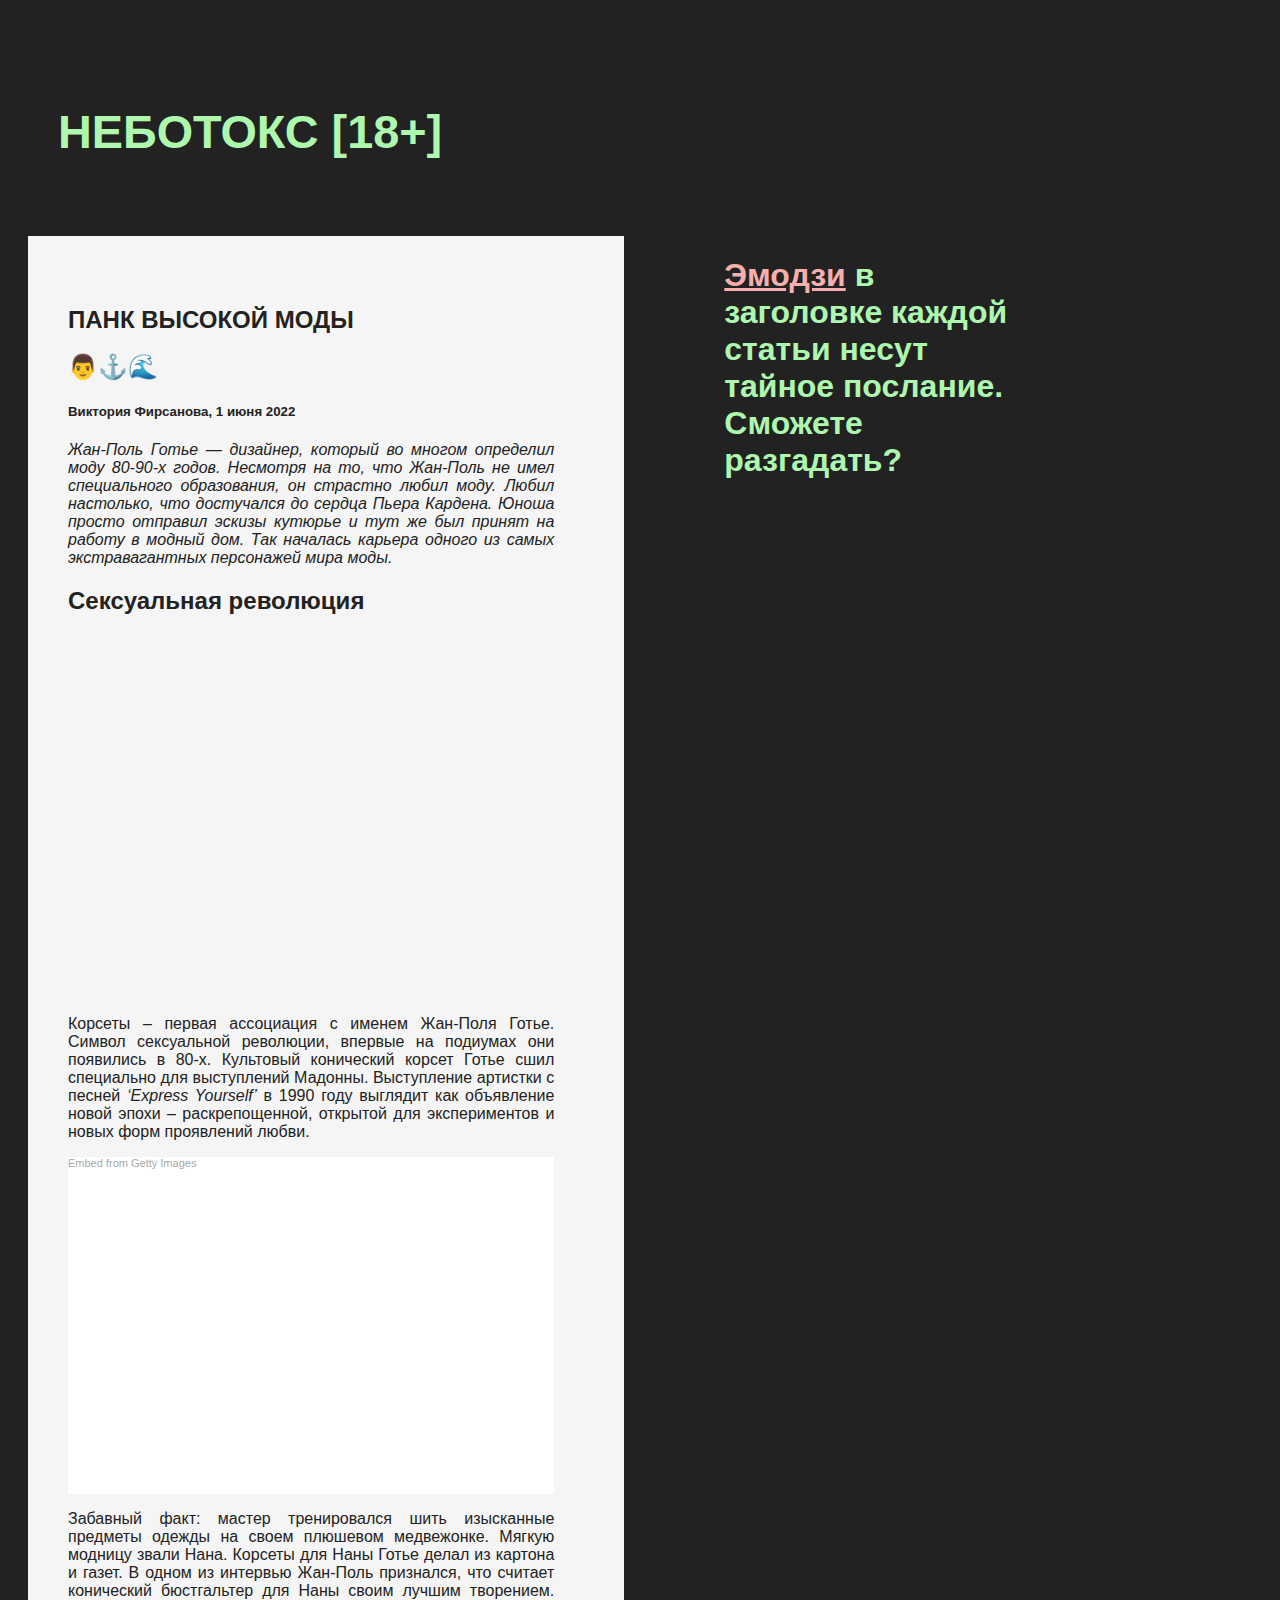
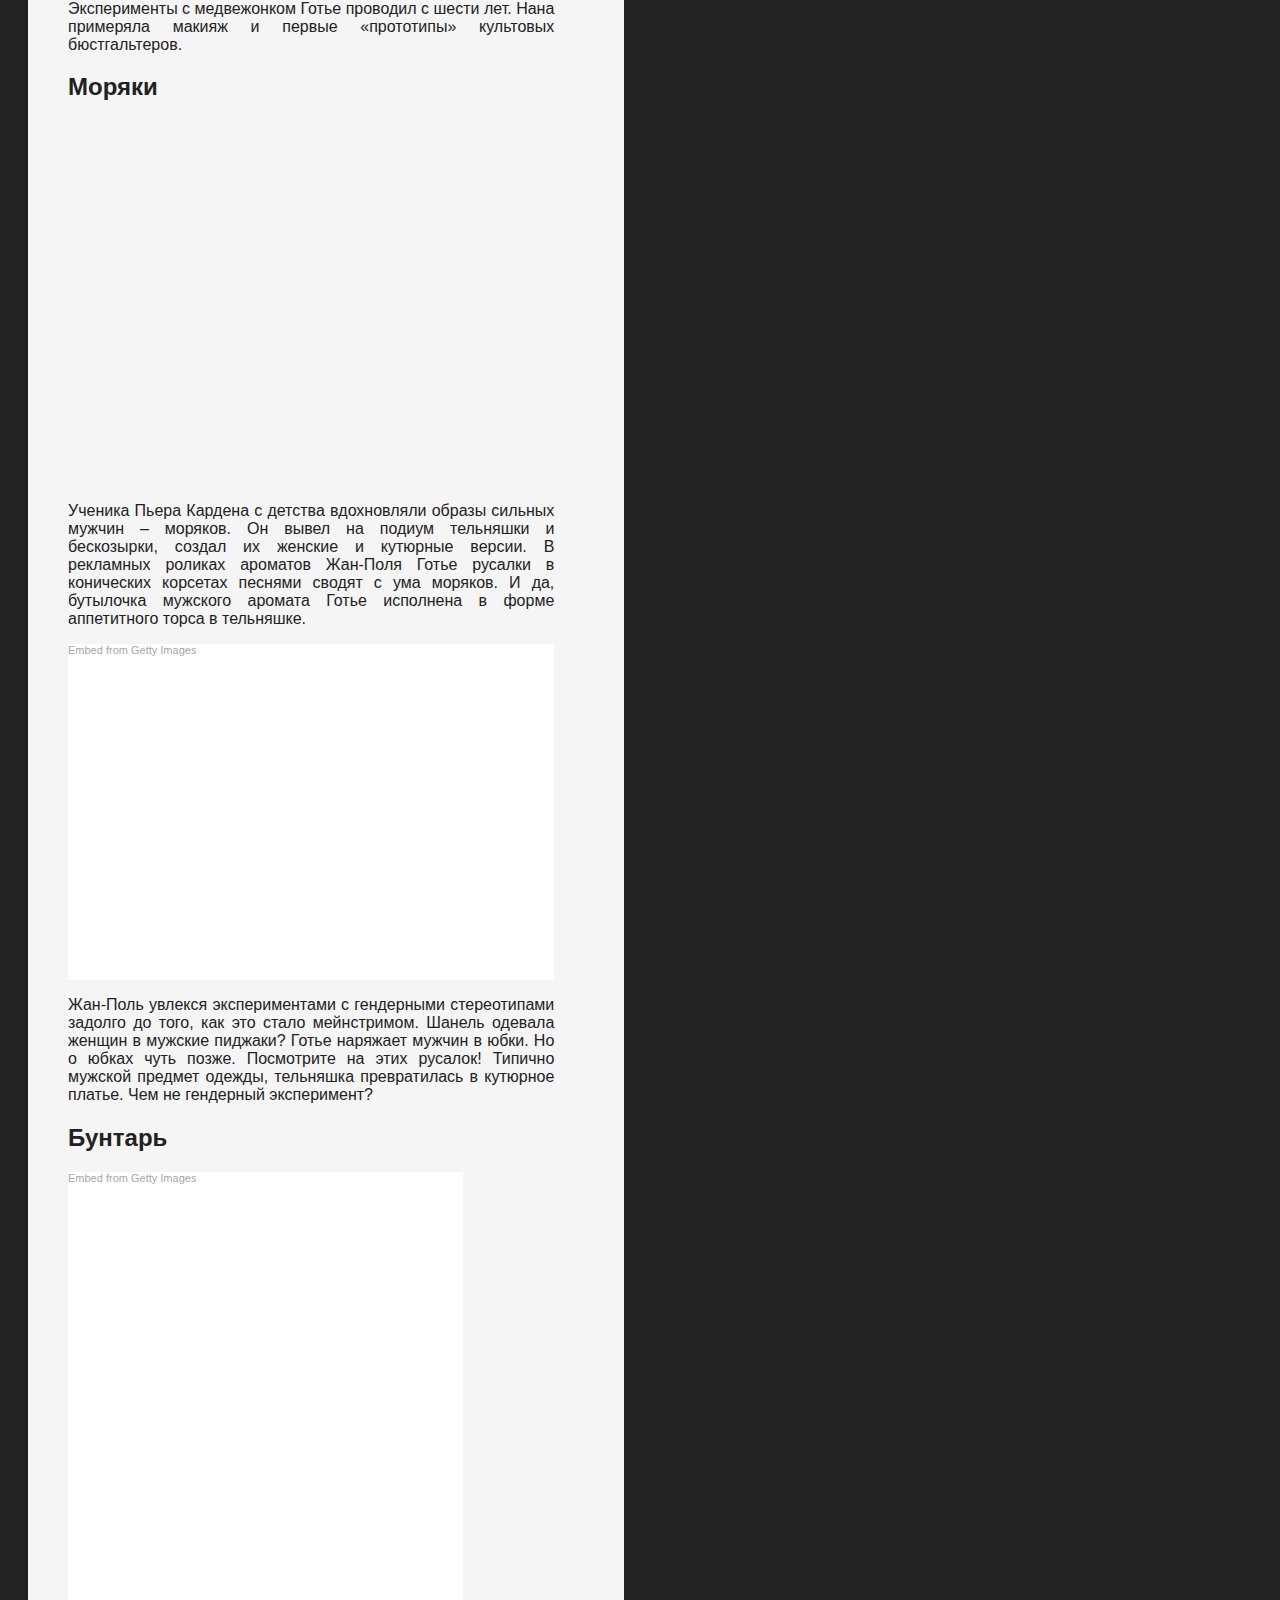
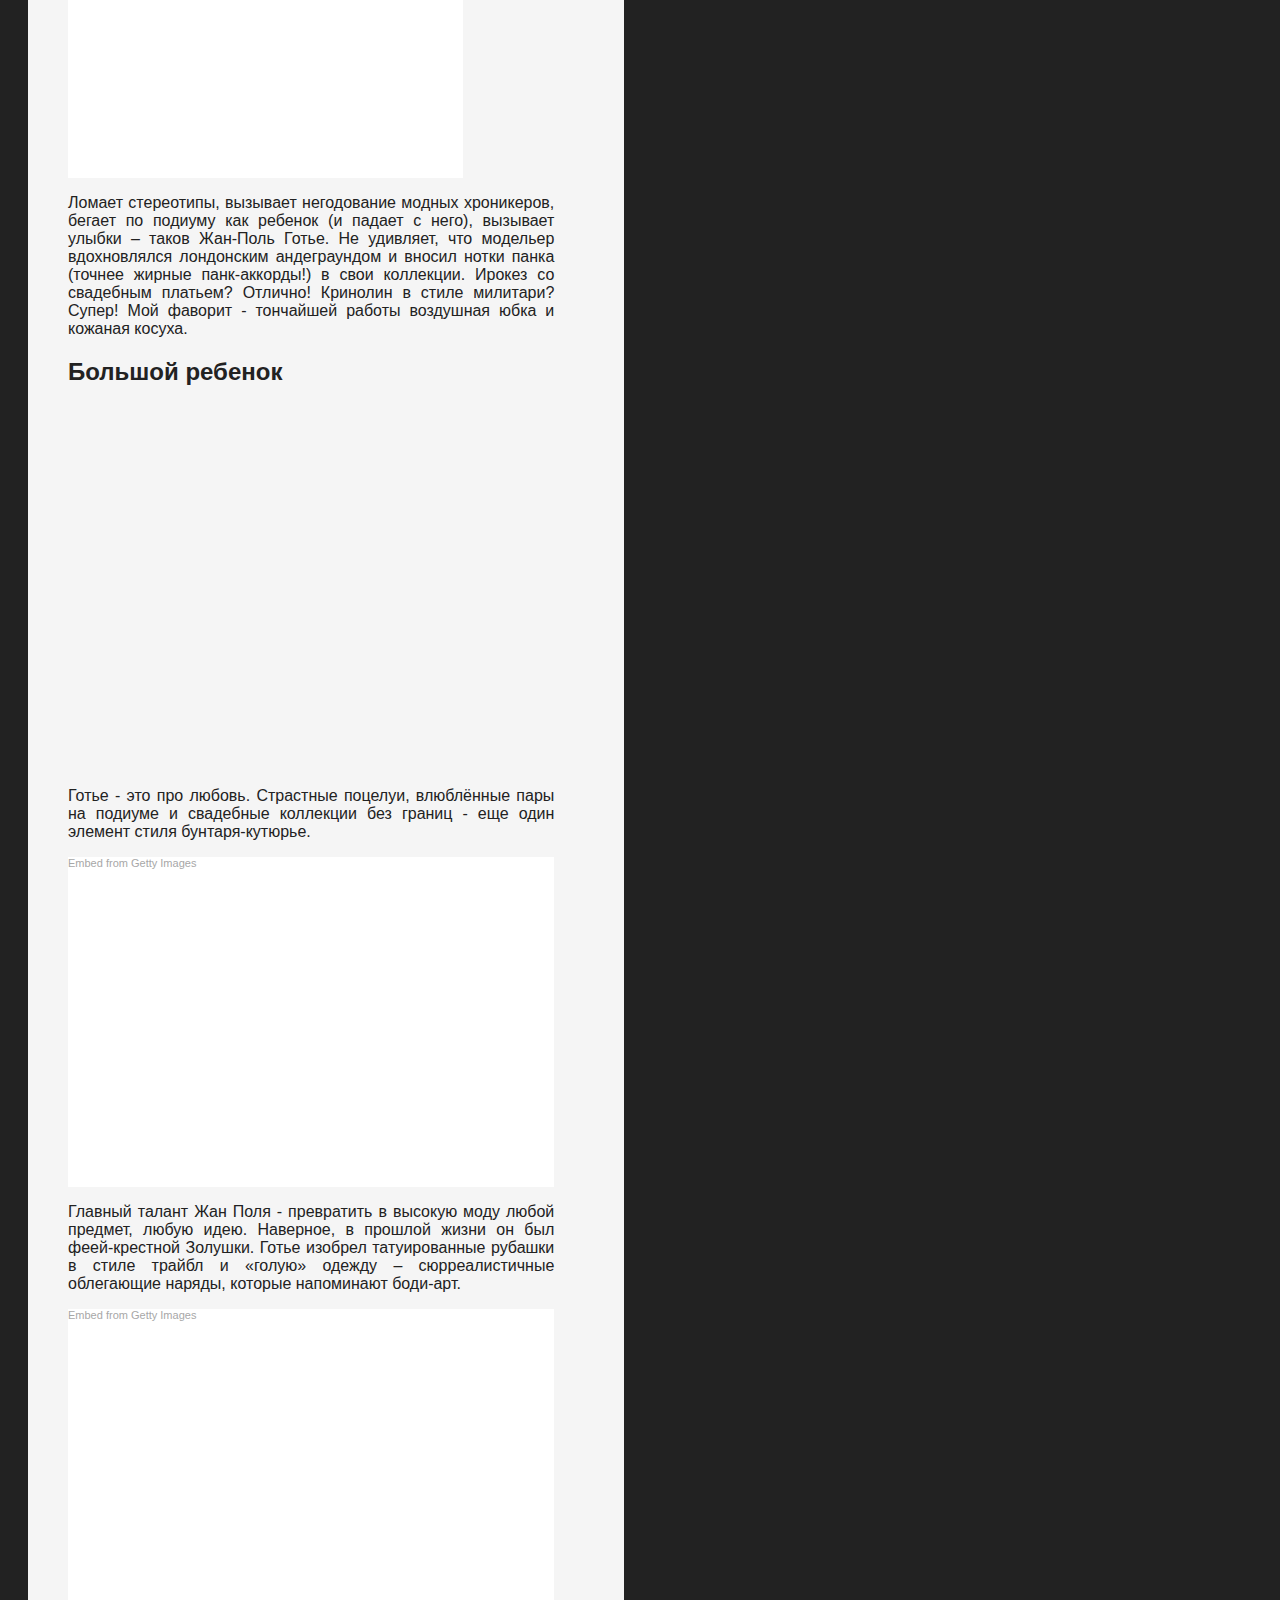
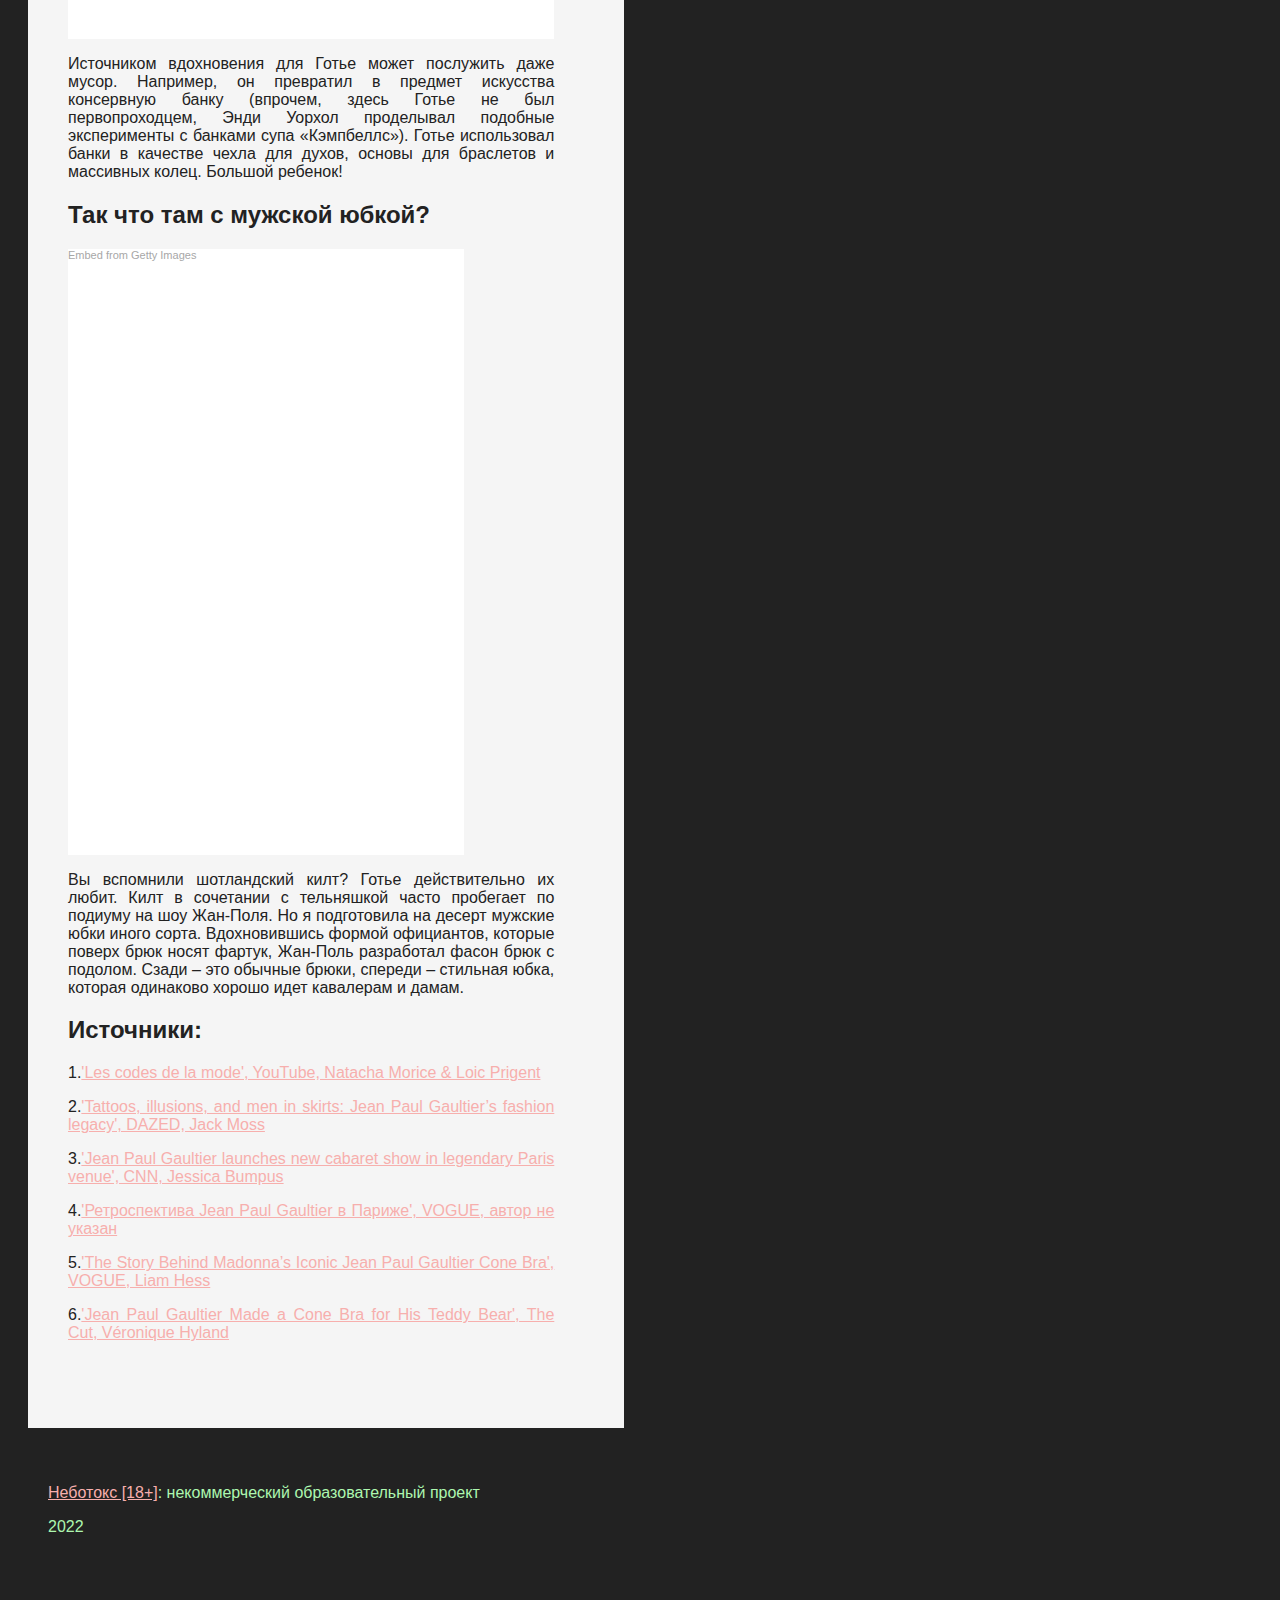
<file: docs/index.html>
<html>
<link rel="stylesheet" href="layout.css">

<head>
  <meta charset="utf-8" />
  <link rel="icon" href="favicon.ico" />
  <meta name="viewport" content="width=device-width, initial-scale=1" />
  <meta name="theme-color" content="#000000" />
  <meta
    name="description"
    content="Панк высокой моды: Жан-Поль Готье — дизайнер, который во многом определил моду 80-90-х годов"
  />
  <link rel="apple-touch-icon" href="apple-touch-icon.png" />
  <title>НЕБОТОКС</title>
</head>
	
<body>
<div class="header">
  <h3>НЕБОТОКС [18+]</h3>
</div>

<div class="row">
  <div class="leftcolumn">
    <div class="card">
      <h2>ПАНК ВЫСОКОЙ МОДЫ</h2>
      <h2>👨⚓🌊</h2>
      <h5>Виктория Фирсанова, 1 июня 2022</h5>
	  <p><i>Жан-Поль Готье — дизайнер, который во многом определил моду 80-90-х годов. Несмотря на то, что Жан-Поль не имел специального образования, он страстно любил моду. Любил настолько, что достучался до сердца Пьера Кардена. Юноша просто отправил эскизы кутюрье и тут же был принят на работу в модный дом. Так началась карьера одного из самых экстравагантных персонажей мира моды.</i></p>
      <h2>Cексуальная революция</h2>
	  <div class="video-container">
	    <iframe width="594" height="396" src="https://www.youtube.com/embed/OaPeGRakU5I" title="YouTube video player" frameborder="0" allow="accelerometer; autoplay; clipboard-write; encrypted-media; gyroscope; picture-in-picture" allowfullscreen></iframe>
	  </div>
	  <p>Корсеты – первая ассоциация с именем Жан-Поля Готье. Символ сексуальной революции, впервые на подиумах они появились в 80-х. Культовый конический корсет Готье сшил специально для выступлений Мадонны. Выступление артистки с песней <i>‘Express Yourself’</i> в 1990 году выглядит как объявление новой эпохи – раскрепощенной, открытой для экспериментов и новых форм проявлений любви.</p>
	  <div class="getty embed image" style="background-color:#fff;display:inline-block;font-family:Roboto,sans-serif;color:#a7a7a7;font-size:11px;width:100%;max-width:594px;"><div style="padding:0;margin:0;text-align:left;"><a href="http://www.gettyimages.com/detail/483219219" target="_blank" style="color:#a7a7a7;text-decoration:none;font-weight:normal !important;border:none;display:inline-block;">Embed from Getty Images</a></div><div style="overflow:hidden;position:relative;height:0;padding:66.66667% 0 0 0;width:100%;"><iframe src="//embed.gettyimages.com/embed/483219219?et=CSMKbz76R8xUUnaYOGYNmA&tld=com&sig=k_xbwLfRolCotIEBT6z7gqhZroh9E2_sgIxmXGcgFhc=&caption=true&ver=1" scrolling="no" frameborder="0" width="594" height="396" style="display:inline-block;position:absolute;top:0;left:0;width:100%;height:100%;margin:0;"></iframe></div></div>
	  <p>Забавный факт: мастер тренировался шить изысканные предметы одежды на своем плюшевом медвежонке. Мягкую модницу звали Нана. Корсеты для Наны Готье делал из картона и газет. В одном из интервью Жан-Поль признался, что считает конический бюстгальтер для Наны своим лучшим творением. Эксперименты с медвежонком Готье проводил с шести лет. Нана примеряла макияж и первые «прототипы» культовых бюстгальтеров.</p>
      <h2>Моряки</h2>
	  <div class="video-container">
	    <iframe width="594" height="396" src="https://www.youtube.com/embed/RHONNUWnE44" title="YouTube video player" frameborder="0" allow="accelerometer; autoplay; clipboard-write; encrypted-media; gyroscope; picture-in-picture" allowfullscreen></iframe>
          </div>
          <p>Ученика Пьера Кардена с детства вдохновляли образы сильных мужчин – моряков. Он вывел на подиум тельняшки и бескозырки, создал их женские и кутюрные версии. В рекламных роликах ароматов Жан-Поля Готье русалки в конических корсетах песнями сводят с ума моряков. И да, бутылочка мужского аромата Готье исполнена в форме аппетитного торса в тельняшке.</p>
	  <div class="getty embed image" style="background-color:#fff;display:inline-block;font-family:Roboto,sans-serif;color:#a7a7a7;font-size:11px;width:100%;max-width:594px;"><div style="padding:0;margin:0;text-align:left;"><a href="http://www.gettyimages.com/detail/1201328178" target="_blank" style="color:#a7a7a7;text-decoration:none;font-weight:normal !important;border:none;display:inline-block;">Embed from Getty Images</a></div><div style="overflow:hidden;position:relative;height:0;padding:66.66667% 0 0 0;width:100%;"><iframe src="//embed.gettyimages.com/embed/1201328178?et=xujP7_GbSE9ghmKlQ4FyCg&tld=com&sig=500fw1BsFwyOLcMoDuGR7nllRqyiKmO5IRb6lbNdRt4=&caption=true&ver=1" scrolling="no" frameborder="0" width="594" height="396" style="display:inline-block;position:absolute;top:0;left:0;width:100%;height:100%;margin:0;"></iframe></div></div>
	  <p>Жан-Поль увлекся экспериментами с гендерными стереотипами задолго до того, как это стало мейнстримом. Шанель одевала женщин в мужские пиджаки? Готье наряжает мужчин в юбки. Но о юбках чуть позже. Посмотрите на этих русалок! Типично мужской предмет одежды, тельняшка превратилась в кутюрное платье. Чем не гендерный эксперимент?</p>
	  <h2>Бунтарь</h2>
	  <div class="getty embed image" style="background-color:#fff;display:inline-block;font-family:Roboto,sans-serif;color:#a7a7a7;font-size:11px;width:100%;max-width:395px;"><div style="padding:0;margin:0;text-align:left;"><a href="http://www.gettyimages.com/detail/182120862" target="_blank" style="color:#a7a7a7;text-decoration:none;font-weight:normal !important;border:none;display:inline-block;">Embed from Getty Images</a></div><div style="overflow:hidden;position:relative;height:0;padding:150.37975% 0 0 0;width:100%;"><iframe src="//embed.gettyimages.com/embed/182120862?et=U3boDFcoR9x2FW7TqVLh_Q&tld=com&sig=BCwm43xNpg1lGwlFASKz-xuZhc1yu1slBqtxtyImEeU=&caption=true&ver=1" scrolling="no" frameborder="0" width="395" height="594" style="display:inline-block;position:absolute;top:0;left:0;width:100%;height:100%;margin:0;"></iframe></div></div>
	  <p>Ломает стереотипы, вызывает негодование модных хроникеров, бегает по подиуму как ребенок (и падает с него), вызывает улыбки – таков Жан-Поль Готье. Не удивляет, что модельер вдохновлялся лондонским андеграундом и вносил нотки панка (точнее жирные панк-аккорды!) в свои коллекции. Ирокез со свадебным платьем? Отлично! Кринолин в стиле милитари? Супер! Мой фаворит - тончайшей работы воздушная юбка и кожаная косуха.</p>
	  <h2>Большой ребенок</h2>
	  <div class="video-container">
	    <iframe width="594" height="396" src="https://www.youtube.com/embed/IFiT4Vcrefc" title="YouTube video player" frameborder="0" allow="accelerometer; autoplay; clipboard-write; encrypted-media; gyroscope; picture-in-picture" allowfullscreen></iframe>
	  </div>
          <p>Готье - это про любовь. Страстные поцелуи, влюблённые пары на подиуме и свадебные коллекции без границ - еще один элемент стиля бунтаря-кутюрье.</p>
	  <div class="getty embed image" style="background-color:#fff;display:inline-block;font-family:Roboto,sans-serif;color:#a7a7a7;font-size:11px;width:100%;max-width:594px;"><div style="padding:0;margin:0;text-align:left;"><a href="http://www.gettyimages.com/detail/1282841274" target="_blank" style="color:#a7a7a7;text-decoration:none;font-weight:normal !important;border:none;display:inline-block;">Embed from Getty Images</a></div><div style="overflow:hidden;position:relative;height:0;padding:65.48821% 0 0 0;width:100%;"><iframe src="//embed.gettyimages.com/embed?assets=1282841274,1289618736&et=QN6hQCmKSNJCzDjdJRXBJA&tld=com&sig=7h57W3GvXM7D52denuCCzH_7SX7QQkLbWoVB6pVtFEU=&caption=true&ver=1" scrolling="no" frameborder="0" width="594" height="389" style="display:inline-block;position:absolute;top:0;left:0;width:100%;height:100%;margin:0;"></iframe></div></div>
	  <p>Главный талант Жан Поля - превратить в высокую моду любой предмет, любую идею. Наверное, в прошлой жизни он был феей-крестной Золушки. Готье изобрел татуированные рубашки в стиле трайбл и «голую» одежду – сюрреалистичные облегающие наряды, которые напоминают боди-арт.</p>
	  <div class="getty embed image" style="background-color:#fff;display:inline-block;font-family:Roboto,sans-serif;color:#a7a7a7;font-size:11px;width:100%;max-width:594px;"><div style="padding:0;margin:0;text-align:left;"><a href="http://www.gettyimages.com/detail/111542004" target="_blank" style="color:#a7a7a7;text-decoration:none;font-weight:normal !important;border:none;display:inline-block;">Embed from Getty Images</a></div><div style="overflow:hidden;position:relative;height:0;padding:65.31986% 0 0 0;width:100%;"><iframe src="//embed.gettyimages.com/embed/111542004?et=M5QB4lOmRgReQKiu01CTQA&tld=com&sig=VS6128wAlmkonuXaENvwS1r1jEA2Mru2ULyQHNgnUl8=&caption=true&ver=1" scrolling="no" frameborder="0" width="594" height="388" style="display:inline-block;position:absolute;top:0;left:0;width:100%;height:100%;margin:0;"></iframe></div></div>
	  <p>Источником вдохновения для Готье может послужить даже мусор. Например, он превратил в предмет искусства консервную банку (впрочем, здесь Готье не был первопроходцем, Энди Уорхол проделывал подобные эксперименты с банками супа «Кэмпбеллс»). Готье использовал банки в качестве чехла для духов, основы для браслетов и массивных колец. Большой ребенок!</p>
	  <h2>Так что там с мужской юбкой?</h2>
	  <div class="getty embed image" style="background-color:#fff;display:inline-block;font-family:Roboto,sans-serif;color:#a7a7a7;font-size:11px;width:100%;max-width:396px;"><div style="padding:0;margin:0;text-align:left;"><a href="http://www.gettyimages.com/detail/185706566" target="_blank" style="color:#a7a7a7;text-decoration:none;font-weight:normal !important;border:none;display:inline-block;">Embed from Getty Images</a></div><div style="overflow:hidden;position:relative;height:0;padding:150% 0 0 0;width:100%;"><iframe src="//embed.gettyimages.com/embed?assets=185706566,98482849,558933659&et=DuKFth1aQWNJLOJazGitiQ&tld=com&sig=CheqBildqSTtqK0ptexgpDhwNRxDWhAqGvgaPUmOed4=&caption=true&ver=1" scrolling="no" frameborder="0" width="396" height="594" style="display:inline-block;position:absolute;top:0;left:0;width:100%;height:100%;margin:0;"></iframe></div></div>
	  <p>Вы вспомнили шотландский килт? Готье действительно их любит. Килт в сочетании с тельняшкой часто пробегает по подиуму на шоу Жан-Поля. Но я подготовила на десерт мужские юбки иного сорта. Вдохновившись формой официантов, которые поверх брюк носят фартук, Жан-Поль разработал фасон брюк с подолом. Сзади – это обычные брюки, спереди – стильная юбка, которая одинаково хорошо идет кавалерам и дамам.</p>
	  <h2>Источники:</h2>
	  <p>1.<a href="https://www.youtube.com/watch?v=nkxiyfa_1vM">'Les codes de la mode', YouTube, Natacha Morice & Loic Prigent</a></p>
	  <p>2.<a href="https://www.dazeddigital.com/fashion/article/47634/1/jean-paul-gaultier-paris-fashion-haute-couture-final-show-trends-ss20-show">'Tattoos, illusions, and men in skirts: Jean Paul Gaultier’s fashion legacy', DAZED, Jack Moss</a></p>
	  <p>3.<a href="https://edition.cnn.com/style/article/jean-paul-gaultier-fashion-freak-show/index.html">'Jean Paul Gaultier launches new cabaret show in legendary Paris venue', CNN, Jessica Bumpus</a></p>
	  <p>4.<a href="https://vogue.ua/article/culture/retrospektiva-jean-paul-gaultier-v-parizhe5677.html">'Ретроспектива Jean Paul Gaultier в Париже', VOGUE, автор не указан</a></p>
	  <p>5.<a href="https://www.vogue.com/article/madonna-blonde-ambition-jean-paul-gaultier-cone-bra">'The Story Behind Madonna’s Iconic Jean Paul Gaultier Cone Bra', VOGUE, Liam Hess</a></p>
	  <p>6.<a href="https://www.thecut.com/2014/04/gaultier-made-a-cone-bra-for-his-teddy-bear.html?regwall-newsletter-signup=true">'Jean Paul Gaultier Made a Cone Bra for His Teddy Bear', The Cut, Véronique Hyland</a></p>
	</div>
  </div>
  
  <div class="rightcolumn">
	<h1><a href="https://t.me/nomorebotox">Эмодзи</a> в заголовке каждой статьи несут тайное послание. Сможете разгадать?</h1>
  </div>
  
</div>

<div class="footer">
  <p><a href="https://t.me/nomorebotox">Неботокс [18+]</a>: некоммерческий образовательный проект</p>
  <p>2022</p>
</div>

</body>
</html>
</file>
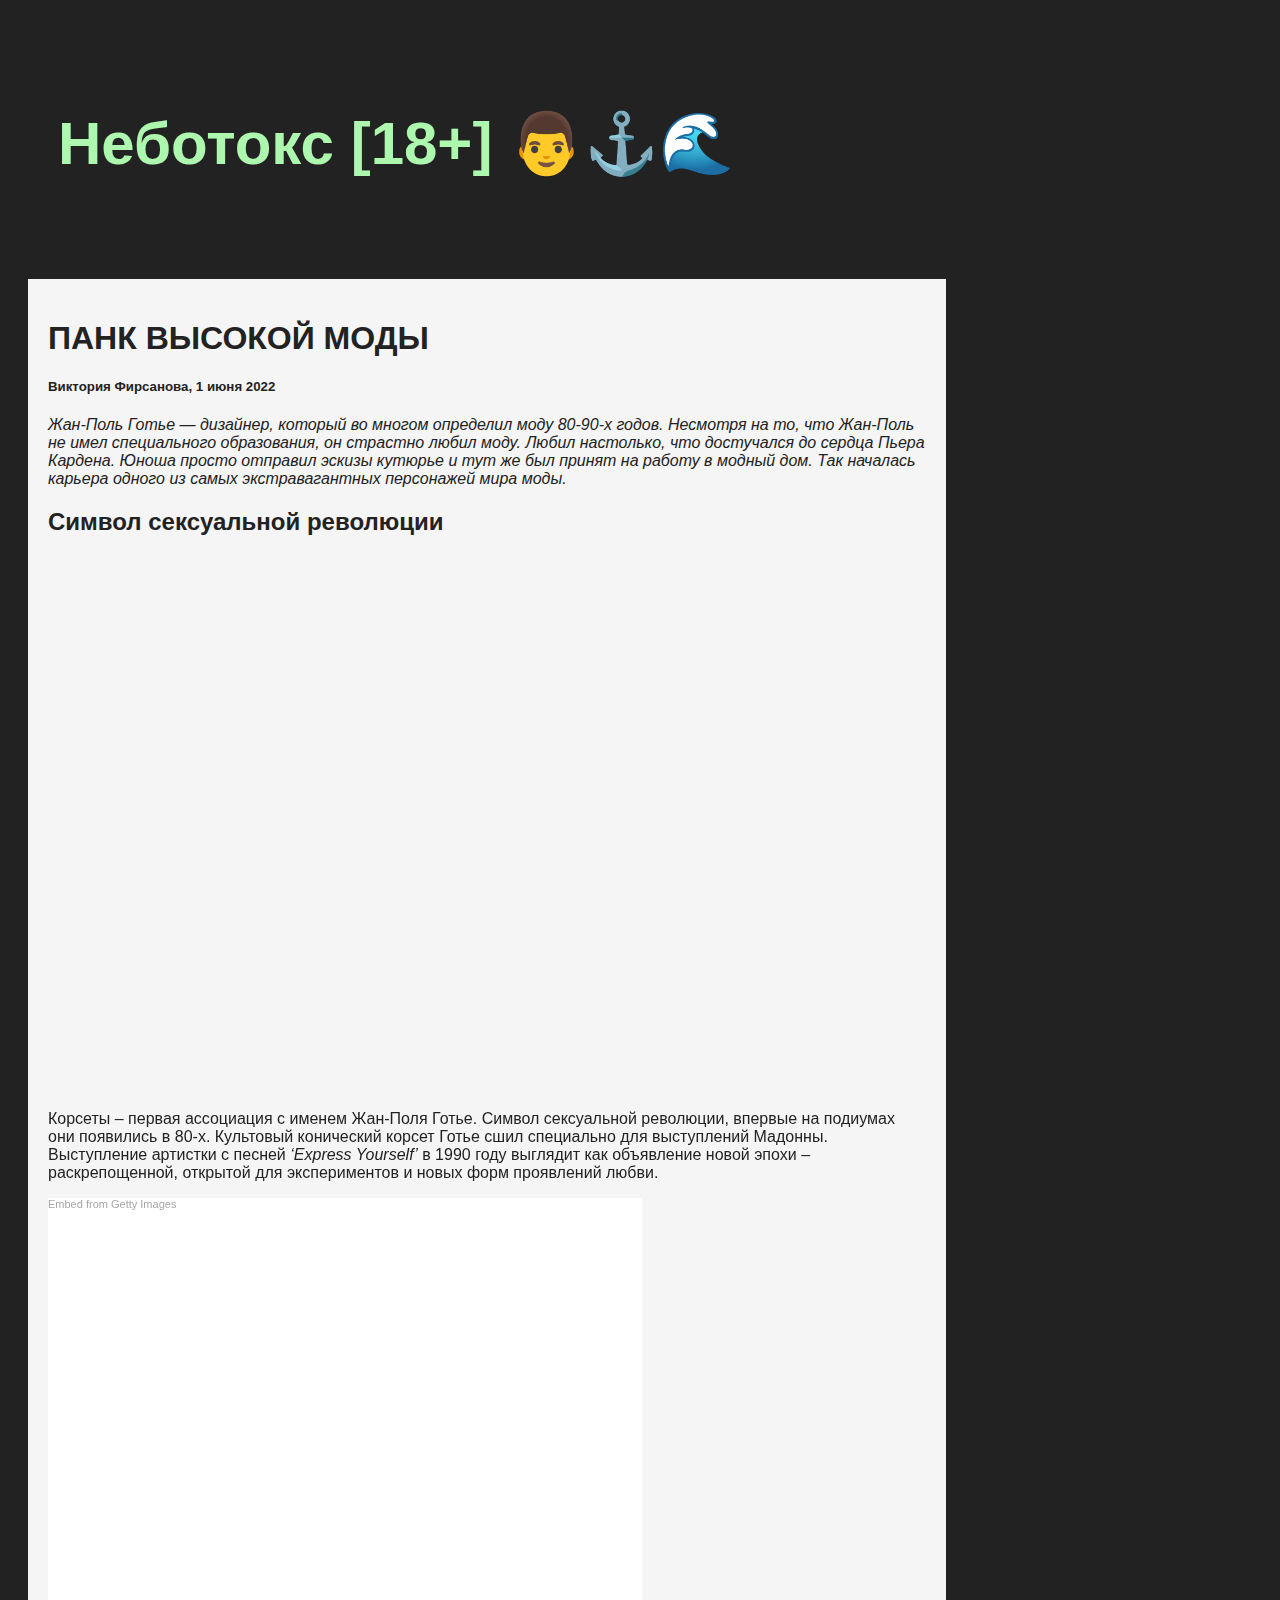
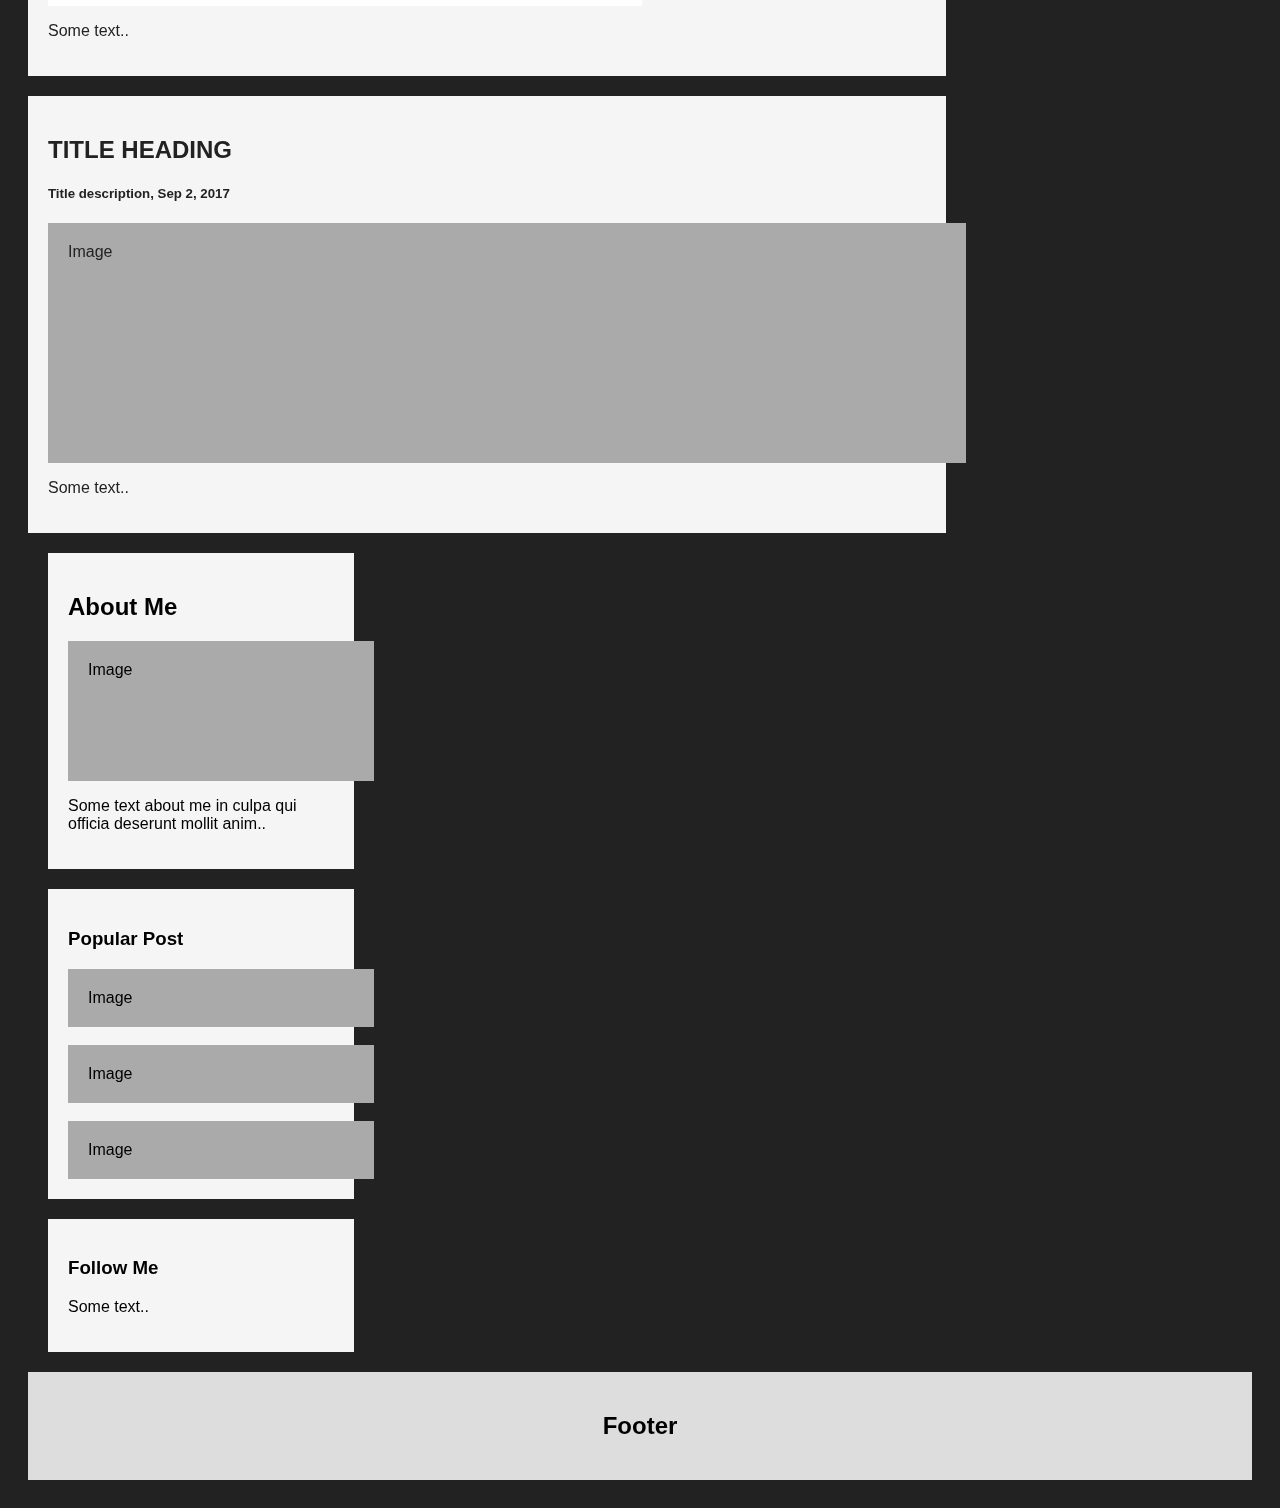
<file: layout.html>
<html>
<link rel="stylesheet" href="layout.css">

<body>
<div class="header">
  <h2>Неботокс [18+] 👨⚓🌊</h2>
</div>

<div class="row">
  <div class="leftcolumn">
    <div class="card">
      <h1>ПАНК ВЫСОКОЙ МОДЫ</h1>
      <h5>Виктория Фирсанова, 1 июня 2022</h5>
	  <p><i>Жан-Поль Готье — дизайнер, который во многом определил моду 80-90-х годов. Несмотря на то, что Жан-Поль не имел специального образования, он страстно любил моду. Любил настолько, что достучался до сердца Пьера Кардена. Юноша просто отправил эскизы кутюрье и тут же был принят на работу в модный дом. Так началась карьера одного из самых экстравагантных персонажей мира моды.</i></p>
      <h2>Символ сексуальной революции</h2>
	  <iframe width="956" height="538" src="https://www.youtube.com/embed/OaPeGRakU5I" title="YouTube video player" frameborder="0" allow="accelerometer; autoplay; clipboard-write; encrypted-media; gyroscope; picture-in-picture" allowfullscreen></iframe>
	  <p>Корсеты – первая ассоциация с именем Жан-Поля Готье. Символ сексуальной революции, впервые на подиумах они появились в 80-х. Культовый конический корсет Готье сшил специально для выступлений Мадонны. Выступление артистки с песней <i>‘Express Yourself’</i> в 1990 году выглядит как объявление новой эпохи – раскрепощенной, открытой для экспериментов и новых форм проявлений любви.</p>
	  <div class="getty embed image" style="background-color:#fff;display:inline-block;font-family:Roboto,sans-serif;color:#a7a7a7;font-size:11px;width:100%;max-width:594px;"><div style="padding:0;margin:0;text-align:left;"><a href="http://www.gettyimages.com/detail/483219219" target="_blank" style="color:#a7a7a7;text-decoration:none;font-weight:normal !important;border:none;display:inline-block;">Embed from Getty Images</a></div><div style="overflow:hidden;position:relative;height:0;padding:66.66667% 0 0 0;width:100%;"><iframe src="//embed.gettyimages.com/embed/483219219?et=CSMKbz76R8xUUnaYOGYNmA&tld=com&sig=k_xbwLfRolCotIEBT6z7gqhZroh9E2_sgIxmXGcgFhc=&caption=true&ver=1" scrolling="no" frameborder="0" width="594" height="396" style="display:inline-block;position:absolute;top:0;left:0;width:100%;height:100%;margin:0;"></iframe></div></div>
	  <p>Some text..</p>
    </div>

    <div class="card">
      <h2>TITLE HEADING</h2>
      <h5>Title description, Sep 2, 2017</h5>
      <div class="fakeimg" style="height:200px;">Image</div>
      <p>Some text..</p>
    </div>
  </div>
  <div class="rightcolumn">
    <div class="card">
      <h2>About Me</h2>
      <div class="fakeimg" style="height:100px;">Image</div>
      <p>Some text about me in culpa qui officia deserunt mollit anim..</p>
    </div>
    <div class="card">
      <h3>Popular Post</h3>
      <div class="fakeimg">Image</div><br>
      <div class="fakeimg">Image</div><br>
      <div class="fakeimg">Image</div>
    </div>
    <div class="card">
      <h3>Follow Me</h3>
      <p>Some text..</p>
    </div>
  </div>
</div>

<div class="footer">
  <h2>Footer</h2>
</div>

</body>
</html>
</file>
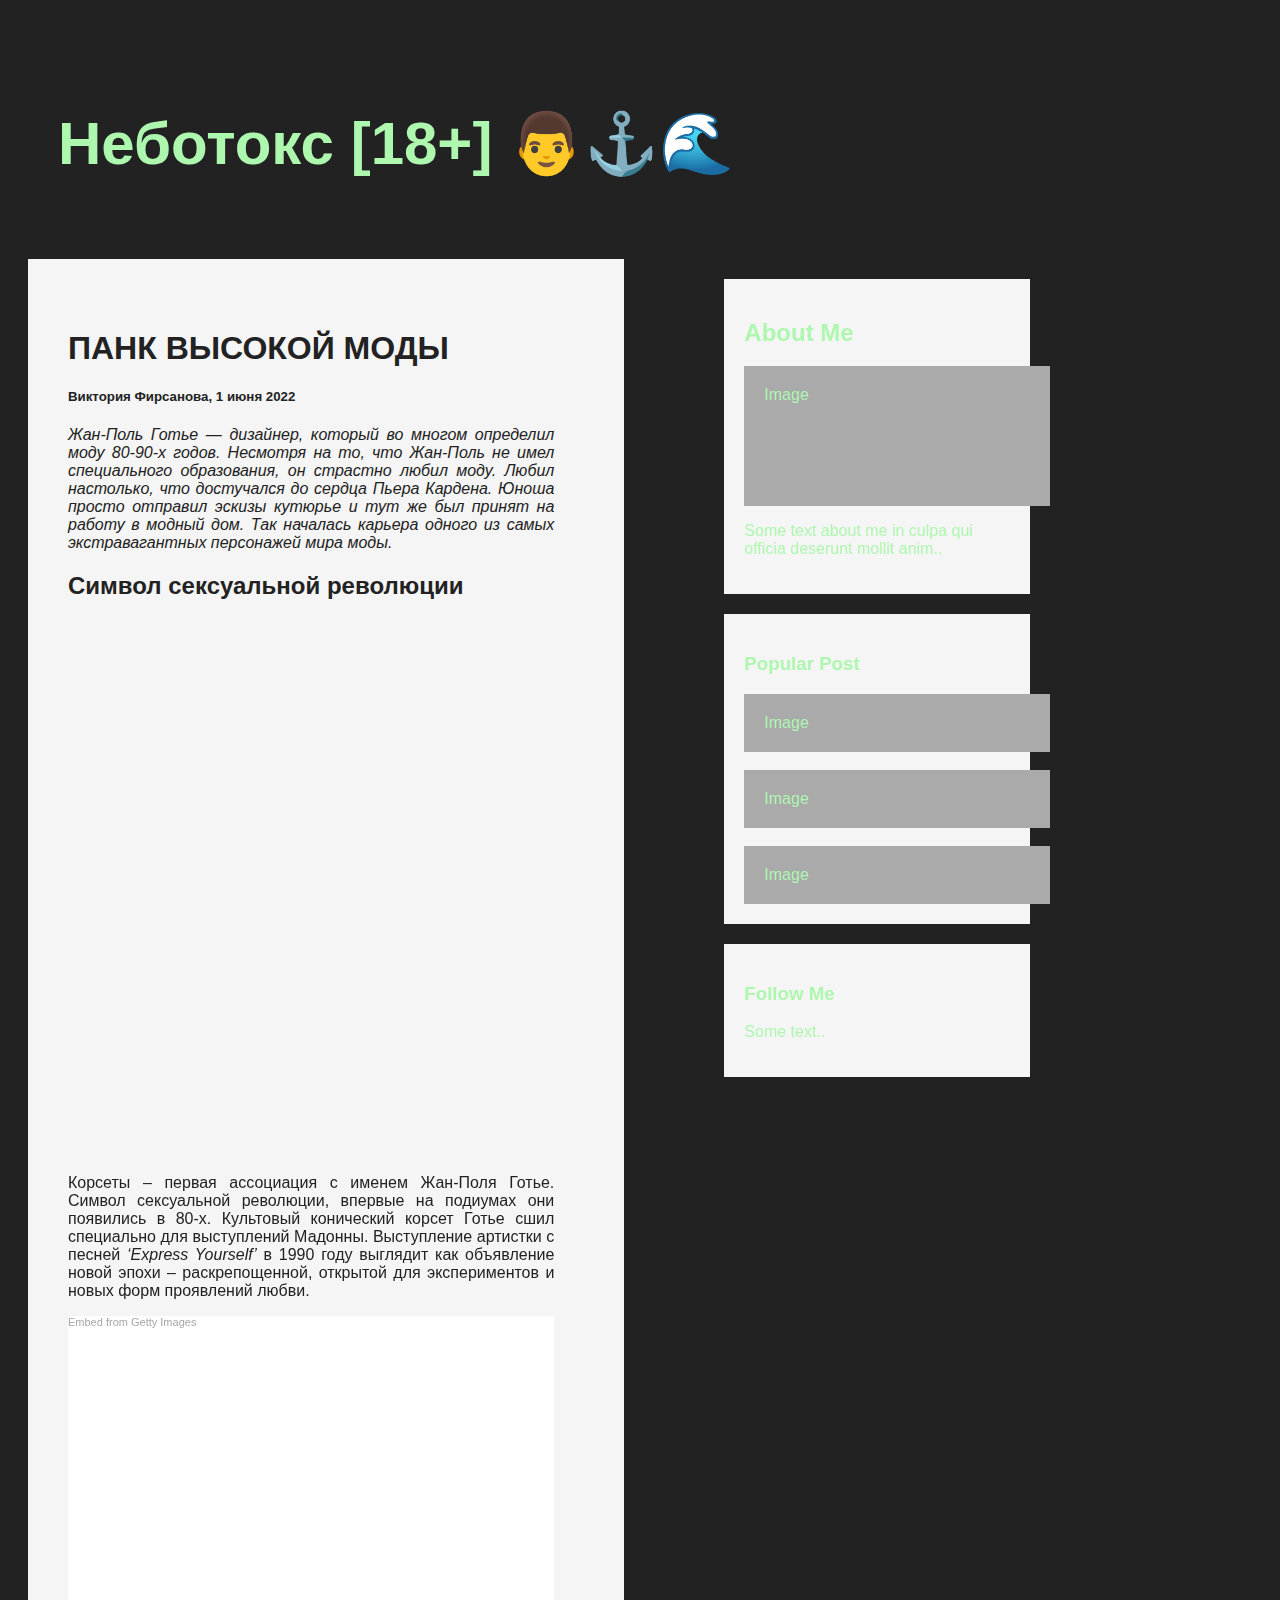
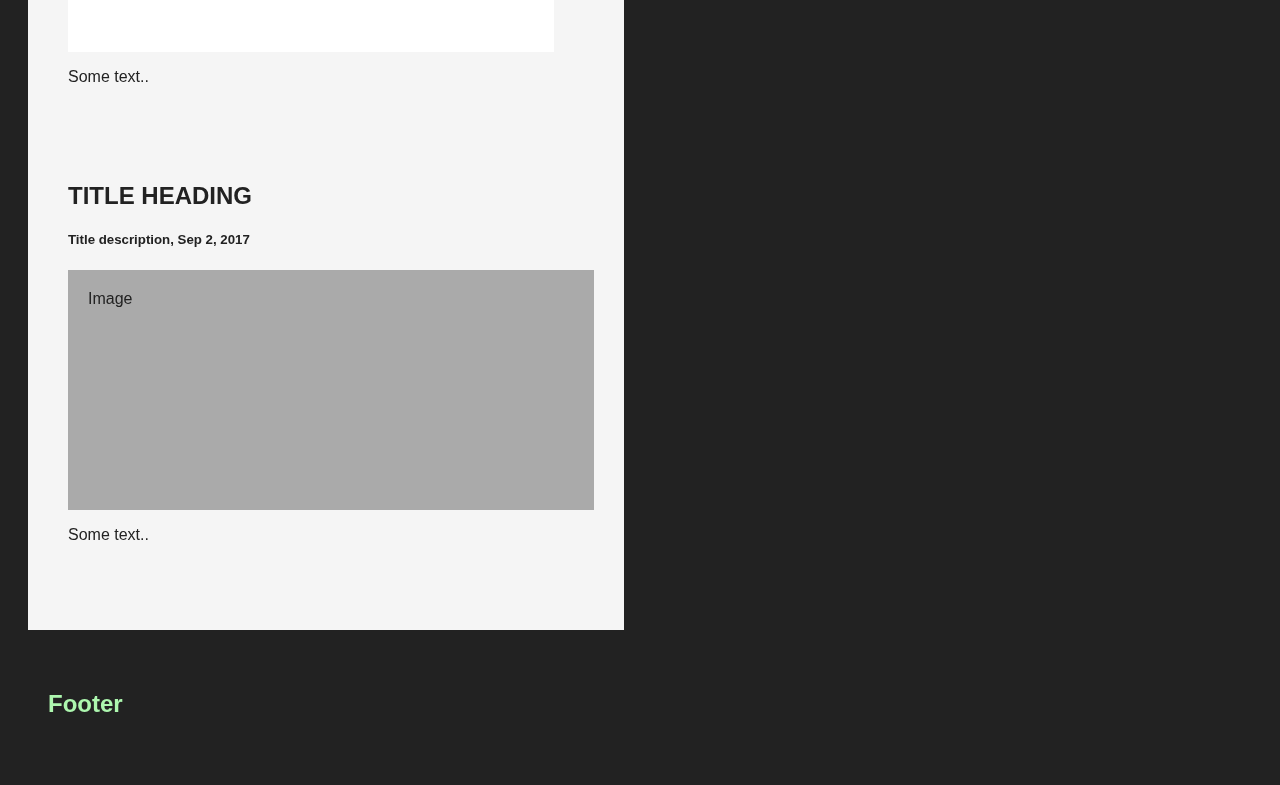
<file: docs/layout.html>
<html>
<link rel="stylesheet" href="layout.css">

<body>
<div class="header">
  <h2>Неботокс [18+] 👨⚓🌊</h2>
</div>

<div class="row">
  <div class="leftcolumn">
    <div class="card">
      <h1>ПАНК ВЫСОКОЙ МОДЫ</h1>
      <h5>Виктория Фирсанова, 1 июня 2022</h5>
	  <p><i>Жан-Поль Готье — дизайнер, который во многом определил моду 80-90-х годов. Несмотря на то, что Жан-Поль не имел специального образования, он страстно любил моду. Любил настолько, что достучался до сердца Пьера Кардена. Юноша просто отправил эскизы кутюрье и тут же был принят на работу в модный дом. Так началась карьера одного из самых экстравагантных персонажей мира моды.</i></p>
      <h2>Символ сексуальной революции</h2>
	  <iframe width="956" height="538" src="https://www.youtube.com/embed/OaPeGRakU5I" title="YouTube video player" frameborder="0" allow="accelerometer; autoplay; clipboard-write; encrypted-media; gyroscope; picture-in-picture" allowfullscreen></iframe>
	  <p>Корсеты – первая ассоциация с именем Жан-Поля Готье. Символ сексуальной революции, впервые на подиумах они появились в 80-х. Культовый конический корсет Готье сшил специально для выступлений Мадонны. Выступление артистки с песней <i>‘Express Yourself’</i> в 1990 году выглядит как объявление новой эпохи – раскрепощенной, открытой для экспериментов и новых форм проявлений любви.</p>
	  <div class="getty embed image" style="background-color:#fff;display:inline-block;font-family:Roboto,sans-serif;color:#a7a7a7;font-size:11px;width:100%;max-width:594px;"><div style="padding:0;margin:0;text-align:left;"><a href="http://www.gettyimages.com/detail/483219219" target="_blank" style="color:#a7a7a7;text-decoration:none;font-weight:normal !important;border:none;display:inline-block;">Embed from Getty Images</a></div><div style="overflow:hidden;position:relative;height:0;padding:66.66667% 0 0 0;width:100%;"><iframe src="//embed.gettyimages.com/embed/483219219?et=CSMKbz76R8xUUnaYOGYNmA&tld=com&sig=k_xbwLfRolCotIEBT6z7gqhZroh9E2_sgIxmXGcgFhc=&caption=true&ver=1" scrolling="no" frameborder="0" width="594" height="396" style="display:inline-block;position:absolute;top:0;left:0;width:100%;height:100%;margin:0;"></iframe></div></div>
	  <p>Some text..</p>
    </div>

    <div class="card">
      <h2>TITLE HEADING</h2>
      <h5>Title description, Sep 2, 2017</h5>
      <div class="fakeimg" style="height:200px;">Image</div>
      <p>Some text..</p>
    </div>
  </div>
  <div class="rightcolumn">
    <div class="card">
      <h2>About Me</h2>
      <div class="fakeimg" style="height:100px;">Image</div>
      <p>Some text about me in culpa qui officia deserunt mollit anim..</p>
    </div>
    <div class="card">
      <h3>Popular Post</h3>
      <div class="fakeimg">Image</div><br>
      <div class="fakeimg">Image</div><br>
      <div class="fakeimg">Image</div>
    </div>
    <div class="card">
      <h3>Follow Me</h3>
      <p>Some text..</p>
    </div>
  </div>
</div>

<div class="footer">
  <h2>Footer</h2>
</div>

</body>
</html>
</file>
<file: docs/layout.css>
body {
  font-family: Arial;
  padding: 20px;
  background: #222222;
}

/* Header/Blog Title */
.header {
  padding: 30px;
  font-size: 40px;
  text-align: left;
  background: #222222;
  color: #adf7af;
}

/* Create two unequal columns that floats next to each other */
/* Left column */
.leftcolumn {
  float: left;
  width: 43%;
  color: #222222;
  background: #f5f5f5;
  text-align: justify;
  padding: 50px;
  padding-top: 10px;
  padding-left: 20px;
}

/* Right column */
.rightcolumn {
  float: left;
  width: 25%;
  background: #222222;
  padding-left: 100px;
  color: #adf7af;
}

/* Fake image */
.fakeimg {
  background-color: #aaa;
  width: 100%;
  padding: 20px;
}

/* Add a card effect for articles */
.card {
  background-color: #f5f5f5;
  padding: 20px;
  margin-top: 20px;
}

/* Clear floats after the columns */
.row:after {
  content: "";
  display: table;
  clear: both;
}

/* Footer */
.footer {
  padding: 20px;
  text-align: left;
  color: #adf7af;
  background: #222222;
  margin-top: 20px;
}

/* Responsive layout - when the screen is less than 800px wide, make the two columns stack on top of each other instead of next to each other */
@media screen and (max-width: 800px) {
  .leftcolumn, .rightcolumn {
    width: 100%;
    padding: 0;
  }
}

/* unvisited link */
a:link {
  color: #f7afad;
}

/* visited link */
a:visited {
  color: #ad10aa;
}

/* mouse over link */
a:hover {
  color: #f772af;
}

/* selected link */
a:active {
  color: #b518b2;
}

.video-container {
    position: relative;
    padding-bottom: 75%; /* 4:3 */
    height: 0;
}
.video-container iframe {
    position: absolute;
    top: 0;
    left: 0;
    width: 100%;
    height: 100%;
}
</file>
<file: layout.css>
body {
  font-family: Arial;
  padding: 20px;
  background: #222222;
}

/* Header/Blog Title */
.header {
  padding: 30px;
  font-size: 40px;
  text-align: left;
  background: #222222;
  color: #adf7af;
}

/* Create two unequal columns that floats next to each other */
/* Left column */
.leftcolumn {
  float: left;
  width: 75%;
  color: #222222;
}

/* Right column */
.rightcolumn {
  float: left;
  width: 25%;
  padding-left: 20px;
}

/* Fake image */
.fakeimg {
  background-color: #aaa;
  width: 100%;
  padding: 20px;
}

/* Add a card effect for articles */
.card {
  background-color: #f5f5f5;
  padding: 20px;
  margin-top: 20px;
}

/* Clear floats after the columns */
.row:after {
  content: "";
  display: table;
  clear: both;
}

/* Footer */
.footer {
  padding: 20px;
  text-align: center;
  background: #ddd;
  margin-top: 20px;
}

/* Responsive layout - when the screen is less than 800px wide, make the two columns stack on top of each other instead of next to each other */
@media screen and (max-width: 800px) {
  .leftcolumn, .rightcolumn {
    width: 100%;
    padding: 0;
  }
}
</file>
